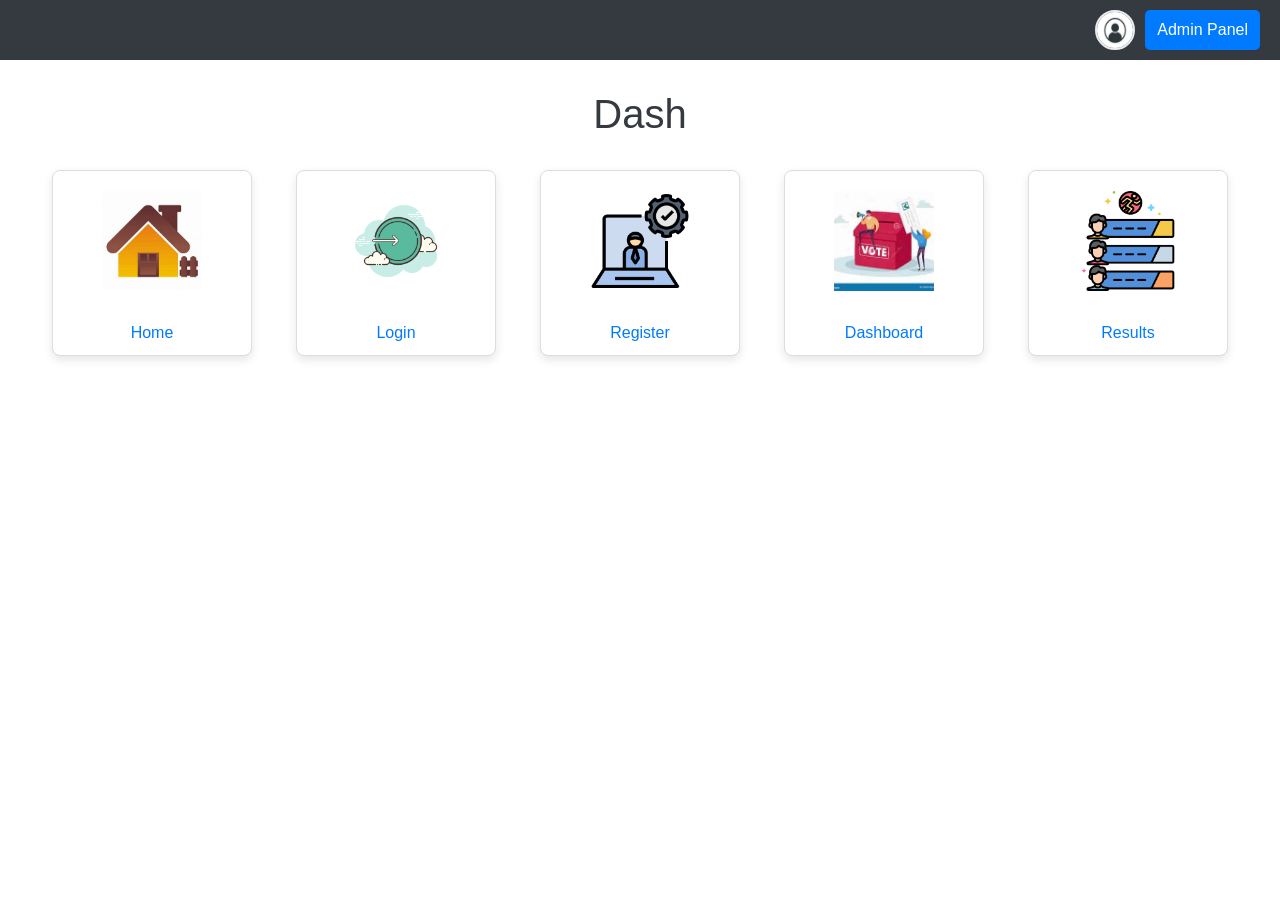
<file: index.html>
<!DOCTYPE html>
<html lang="en">
<head>
    <meta charset="UTF-8">
    <meta name="viewport" content="width=device-width, initial-scale=1.0">
    <title>File Viewer and Admin Section</title>
    <link rel="stylesheet" href="https://stackpath.bootstrapcdn.com/bootstrap/4.5.2/css/bootstrap.min.css">
    <style>
        body {
            font-family: 'Arial', sans-serif;
            margin: 0;
            display: flex;
            flex-direction: column;
            min-height: 100vh;
            background-color: #f4f4f9;
        }
        .header {
            display: flex;
            justify-content: flex-end;
            align-items: center;
            background-color: #343a40;
            color: #fff;
            padding: 10px 20px;
            box-shadow: 0 4px 10px rgba(0,0,0,0.1);
        }
        .admin-section {
            display: flex;
            align-items: center;
        }
        .admin-image {
            width: 40px;
            height: 40px;
            margin-right: 10px;
            border-radius: 50%;
            border: 2px solid #e9ecef;
        }
        .admin-section a {
            color: #fff;
            background-color: #007bff;
            padding: 8px 12px;
            border-radius: 5px;
            text-decoration: none;
            transition: background-color 0.3s;
        }
        .admin-section a:hover {
            background-color: #0056b3;
        }
        .content {
            flex-grow: 1;
            padding: 30px;
            background-color: #ffffff;
            position: relative;
        }
        .content h1 {
            font-size: 2.5rem;
            margin-bottom: 2rem;
            color: #343a40;
            text-align: center;
        }
        .file-boxes {
            display: flex;
            flex-wrap: wrap;
            justify-content: space-around;
            margin-top: 20px;
        }
        .file-box {
            background-color: #ffffff;
            border: 1px solid #ddd;
            border-radius: 8px;
            box-shadow: 0 4px 10px rgba(0,0,0,0.1);
            width: 200px;
            text-align: center;
            margin-bottom: 20px;
            transition: box-shadow 0.3s, transform 0.3s;
        }
        .file-box img {
            width: 100px;
            height: 100px;
            object-fit: cover;
            margin: 20px auto;
        }
        .file-box p {
            font-size: 1rem;
            color: #007bff;
            margin: 10px 0;
        }
        .file-box:hover {
            box-shadow: 0 8px 20px rgba(0,0,0,0.2);
            transform: scale(1.05);
        }
    </style>
</head>
<body>
    <!-- Header -->
    <div class="header">
        <div class="admin-section">
            <img src="admin.jpg" alt="Admin Image" class="admin-image">
            <a href="http://localhost/phpmyadmin/index.php?route=/sql&pos=0&db=voting&table=user" target="_blank">Admin Panel</a>
        </div>
    </div>

    <!-- Content Section -->
    <div class="content">
        <h1>Dash</h1>
        <div class="file-boxes">
            <div class="file-box" data-file="home.html">
                <a href="home.html" target="_blank">
                    <img src="icons/home.jpg" alt="Home">
                    <p>Home</p>
                </a>
            </div>
            <div class="file-box" data-file="login.html">
                <a href="login.html" target="_blank">
                    <img src="icons/login.png" alt="Login">
                    <p>Login</p>
                </a>
            </div>
            <div class="file-box" data-file="routes/register.html">
                <a href="routes/register.html" target="_blank">
                    <img src="icons/register.png" alt="Register">
                    <p>Register</p>
                </a>
            </div>
            <div class="file-box" data-file="routes/dashboard.php">
                <a href="routes/dashboard.php" target="_blank">
                    <img src="icons/dashboard.jpg" alt="Dashboard">
                    <p>Dashboard</p>
                </a>
            </div>
            <div class="file-box" data-file="routes/results.php">
                <a href="routes/results.php" target="_blank">
                    <img src="icons/results.png" alt="Results">
                    <p>Results</p>
                </a>
            </div>
        </div>
    </div>
</body>
</html>
</file>
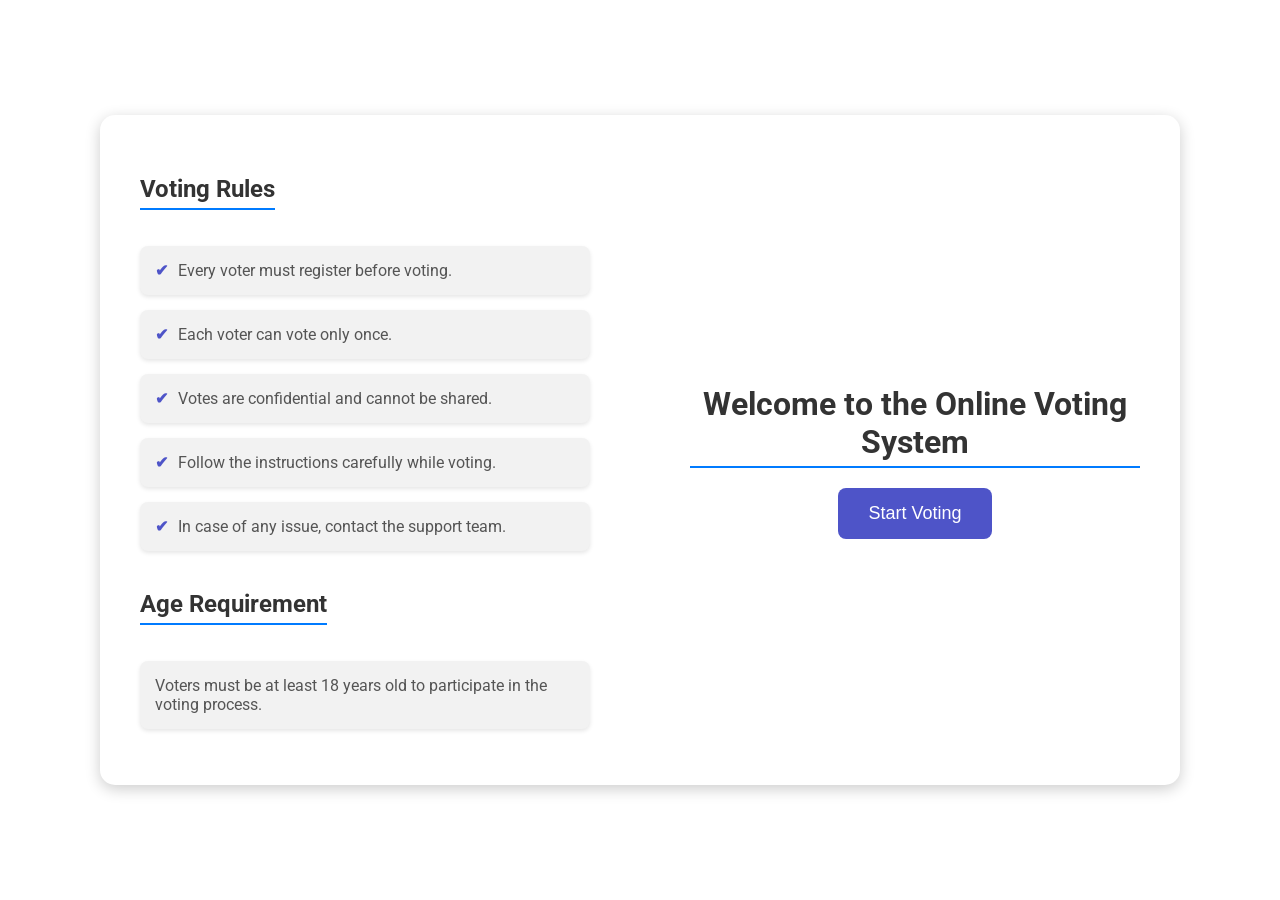
<file: home.html>
<!DOCTYPE html>
<html lang="en">
<head>
    <meta charset="UTF-8">
    <meta name="viewport" content="width=device-width, initial-scale=1.0">
    <title>Online Voting System - Home</title>
    <style>
        @import url('https://fonts.googleapis.com/css2?family=Roboto:wght@400;500;700&display=swap');
        
        body {
            font-family: 'Roboto', sans-serif;
            margin: 0;
            padding: 0;
            display: flex;
            justify-content: center;
            align-items: center;
            height: 100vh;
            color: #333;
        }
        .container {
            display: flex;
            justify-content: space-between;
            align-items: flex-start;
            padding: 40px;
            border-radius: 15px;
            box-shadow: 0 4px 15px rgba(0, 0, 0, 0.2);
            width: 80%;
            max-width: 1000px;
            background-color: #fff;
            color: #333;
        }
        .rules, .welcome {
            width: 45%;
        }
        .rules h2, .welcome h1, .age-description h2 {
            color: #333;
            margin-bottom: 20px;
            border-bottom: 2px solid #007bff;
            display: inline-block;
            padding-bottom: 5px;
        }
        .rules ul {
            list-style-type: none;
            padding-left: 0;
        }
        .rules li {
            margin-bottom: 15px;
            color: #555;
            background: #f2f2f2;
            padding: 15px;
            border-radius: 8px;
            display: flex;
            align-items: center;
            box-shadow: 0 2px 4px rgba(0, 0, 0, 0.1);
        }
        .rules li::before {
            content: '✔';
            color: #4e54c8;
            font-weight: bold;
            margin-right: 10px;
        }
        .age-description {
            margin-top: 20px;
        }
        .age-description p {
            color: #555;
            background: #f2f2f2;
            padding: 15px;
            border-radius: 8px;
            box-shadow: 0 2px 4px rgba(0, 0, 0, 0.1);
        }
        .welcome {
            text-align: center;
        }
        .welcome button {
            padding: 15px 30px;
            background-color: #4e54c8;
            color: #fff;
            border: none;
            border-radius: 8px;
            cursor: pointer;
            font-size: 18px;
            font-weight: 500;
            transition: background-color 0.3s, transform 0.3s;
        }
        .welcome button:hover {
            background-color: #3b3b98;
            transform: scale(1.05);
        }
    </style>
</head>
<body>
    <div class="container">
        <div class="rules">
            <h2>Voting Rules</h2>
            <ul>
                <li>Every voter must register before voting.</li>
                <li>Each voter can vote only once.</li>
                <li>Votes are confidential and cannot be shared.</li>
                <li>Follow the instructions carefully while voting.</li>
                <li>In case of any issue, contact the support team.</li>
            </ul>
            <div class="age-description">
                <h2>Age Requirement</h2>
                <p>Voters must be at least 18 years old to participate in the voting process.</p>
            </div>
        </div>
        <div class="welcome">
            <br><br><br> <br><br><br> <br><br><br> <br><br>
            <h1>Welcome to the Online Voting System</h1>
            <button onclick="window.location.href='index.html'">Start Voting</button>
        </div>
    </div>
</body>
</html>
</file>
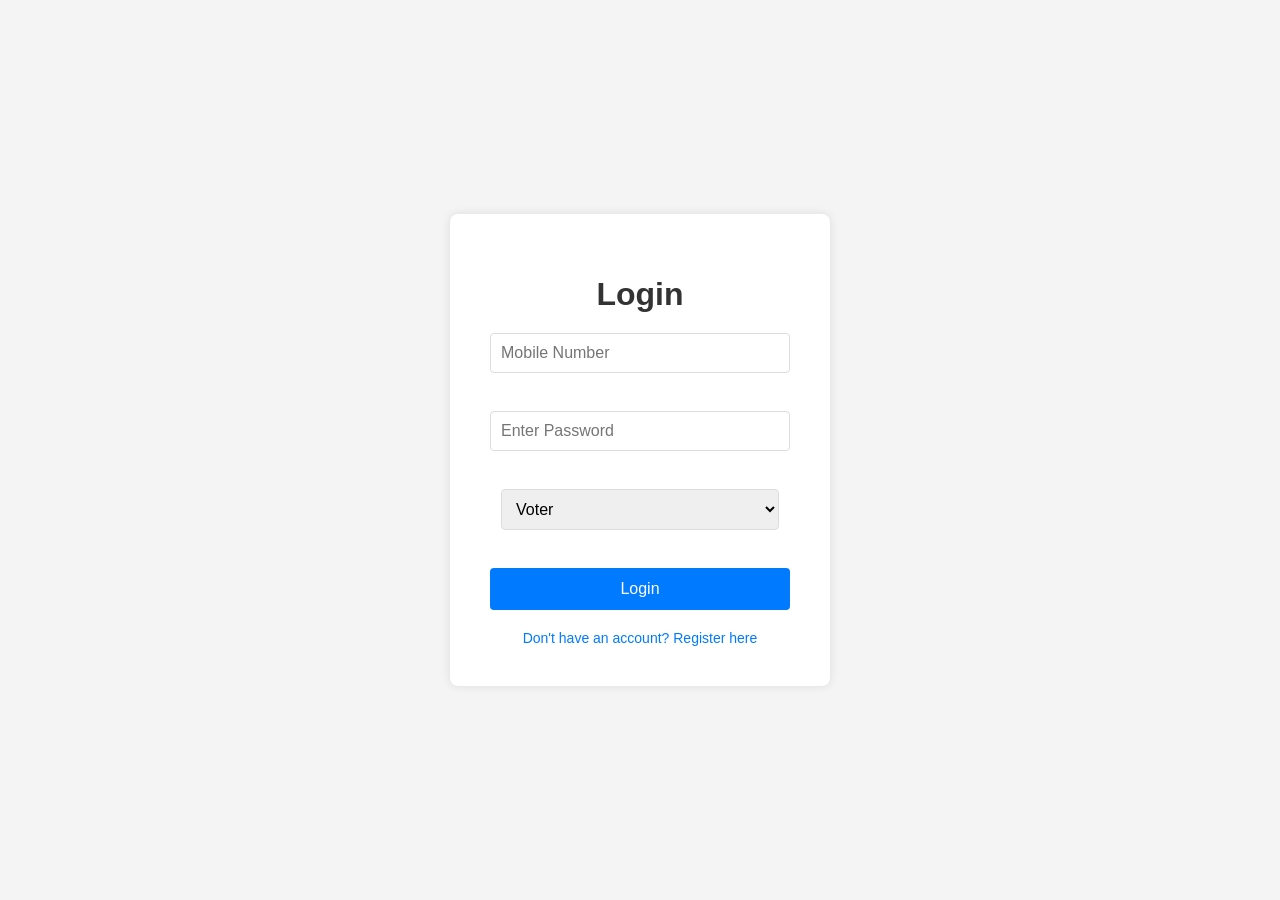
<file: login.html>
<!DOCTYPE html>
<html lang="en">
<head>
    <meta charset="UTF-8">
    <meta name="viewport" content="width=device-width, initial-scale=1.0">
    <title>Login</title>
    <style>
        body {
            font-family: Arial, sans-serif;
            background-color: #f4f4f4;
            margin: 0;
            padding: 0;
            display: flex;
            justify-content: center;
            align-items: center;
            height: 100vh;
        }
        .container {
            background-color: #fff;
            padding: 40px;
            border-radius: 8px;
            box-shadow: 0 0 10px rgba(0, 0, 0, 0.1);
            width: 300px;
            max-width: 80%;
            text-align: center;
        }
        h1 {
            margin-bottom: 20px;
            color: #333;
        }
        input[type="number"], input[type="password"], select {
            width: calc(100% - 22px);
            padding: 10px;
            margin-bottom: 20px;
            border: 1px solid #ddd;
            border-radius: 4px;
            font-size: 16px;
        }
        button {
            width: 100%;
            padding: 12px;
            background-color: #007bff;
            color: #fff;
            border: none;
            border-radius: 4px;
            cursor: pointer;
            font-size: 16px;
            transition: background-color 0.3s;
        }
        button:hover {
            background-color: #0056b3;
        }
        .register-link {
            margin-top: 20px;
            display: block;
            text-align: center;
            color: #007bff;
            text-decoration: none;
            font-size: 14px;
        }
        .register-link:hover {
            text-decoration: underline;
        }
    </style>
</head>
<body>
    <div class="container">
        <h1>Login</h1>
        <form action="api/login.php" method="POST">
            <input type="number" name="mobile" placeholder="Mobile Number" required><br><br>
            <input type="password" name="password" placeholder="Enter Password" required><br><br>
            <select name="role" required>
                <option value="1">Voter</option>
                <option value="2">Group</option>
            </select><br><br>
            <button type="submit">Login</button>
        </form>
        <a href="routes/register.html" class="register-link">Don't have an account? Register here</a>
    </div>
</body>
</html>
</file>
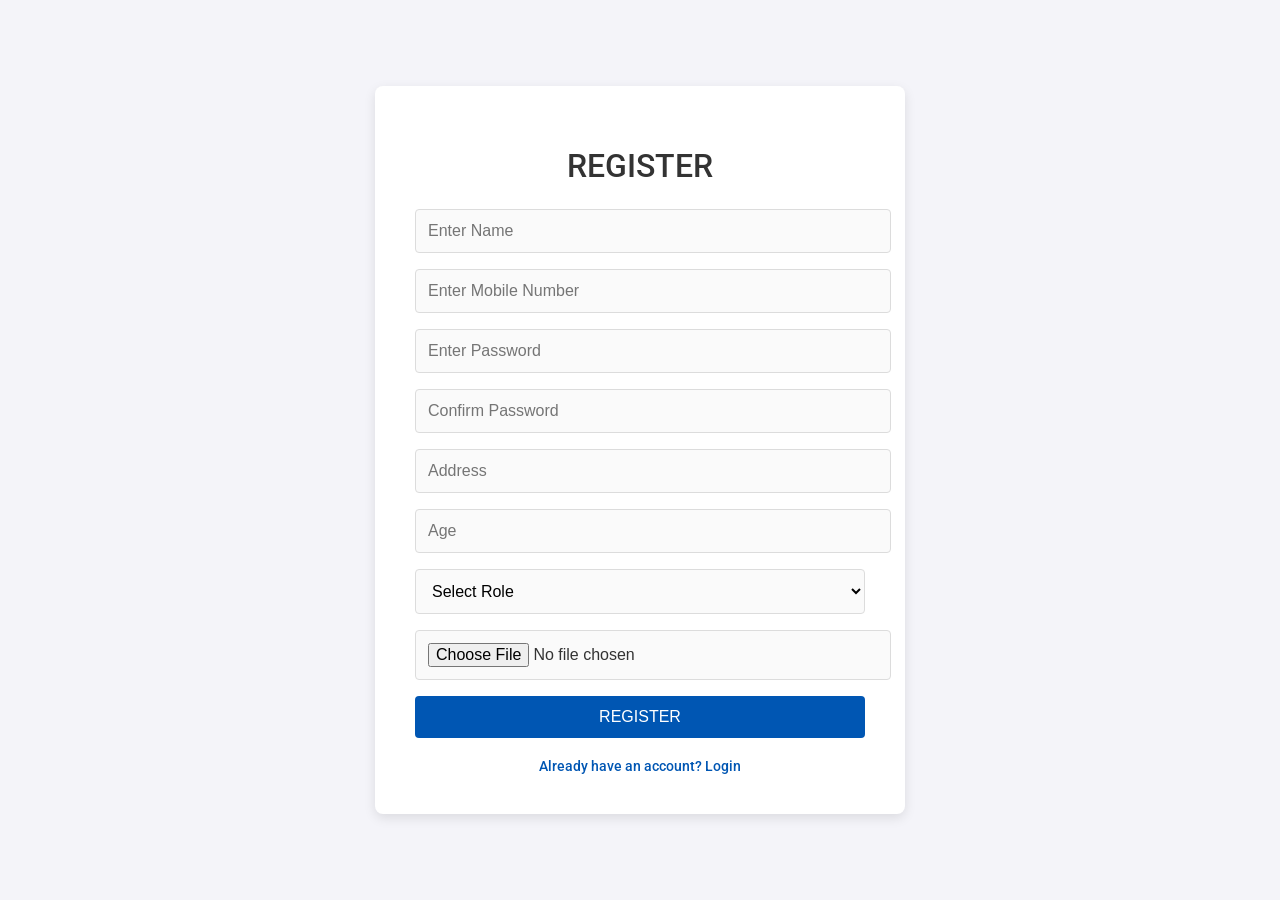
<file: routes/register.html>
<!DOCTYPE html>
<html lang="en">
<head>
    <meta charset="UTF-8">
    <meta name="viewport" content="width=device-width, initial-scale=1.0">
    <title>Register</title>
    <style>
        @import url('https://fonts.googleapis.com/css2?family=Roboto:wght@400;500;700&display=swap');

        body {
            font-family: 'Roboto', sans-serif;
            background: #f4f4f9;
            margin: 0;
            padding: 0;
            display: flex;
            justify-content: center;
            align-items: center;
            height: 100vh;
            color: #333;
        }
        .container {
            background-color: #ffffff;
            padding: 40px;
            border-radius: 8px;
            box-shadow: 0 4px 12px rgba(0, 0, 0, 0.1);
            max-width: 450px;
            width: 100%;
        }
        h1 {
            margin-bottom: 24px;
            color: #333;
            text-align: center;
            text-transform: uppercase;
            font-weight: 500;
        }
        input[type="text"], input[type="password"], input[type="number"], textarea, select, input[type="file"] {
            width: 100%;
            padding: 12px;
            margin-bottom: 16px;
            border: 1px solid #dcdcdc;
            border-radius: 4px;
            font-size: 16px;
            background-color: #fafafa;
            transition: border-color 0.3s;
        }
        input[type="text"]:focus, input[type="password"]:focus, input[type="number"]:focus, textarea:focus, select:focus, input[type="file"]:focus {
            outline: none;
            border-color: #0056b3;
        }
        button {
            width: 100%;
            padding: 12px;
            background-color: #0056b3;
            color: #ffffff;
            border: none;
            border-radius: 4px;
            cursor: pointer;
            font-size: 16px;
            text-transform: uppercase;
            transition: background-color 0.3s, transform 0.3s;
        }
        button:hover {
            background-color: #004494;
            transform: scale(1.03);
        }
        .login-link {
            display: block;
            text-align: center;
            margin-top: 20px;
            color: #0056b3;
            text-decoration: none;
            font-size: 14px;
            font-weight: 500;
        }
        .login-link:hover {
            text-decoration: underline;
        }
    </style>
</head>
<body>
    <div class="container">
        <h1>Register</h1>
        <form action="../api/register.php" method="POST" enctype="multipart/form-data">
            <input type="text" name="name" placeholder="Enter Name" required>
            <input type="number" name="mobile" placeholder="Enter Mobile Number" required>
            <input type="password" name="password" placeholder="Enter Password" required>
            <input type="password" name="cpassword" placeholder="Confirm Password" required>
            <input type="text" name="address" placeholder="Address" required>
            <input type="number" name="age" placeholder="Age" required>
            <select name="role" required>
                <option value="" disabled selected>Select Role</option>
                <option value="1">Voter</option>
                <option value="2">Group</option>
            </select>
            <input type="file" name="photo" accept="image/*" required>
            <button type="submit">Register</button>
        </form>
        <a href="../login.html" class="login-link">Already have an account? Login</a>
    </div>
</body>
</html>
</file>
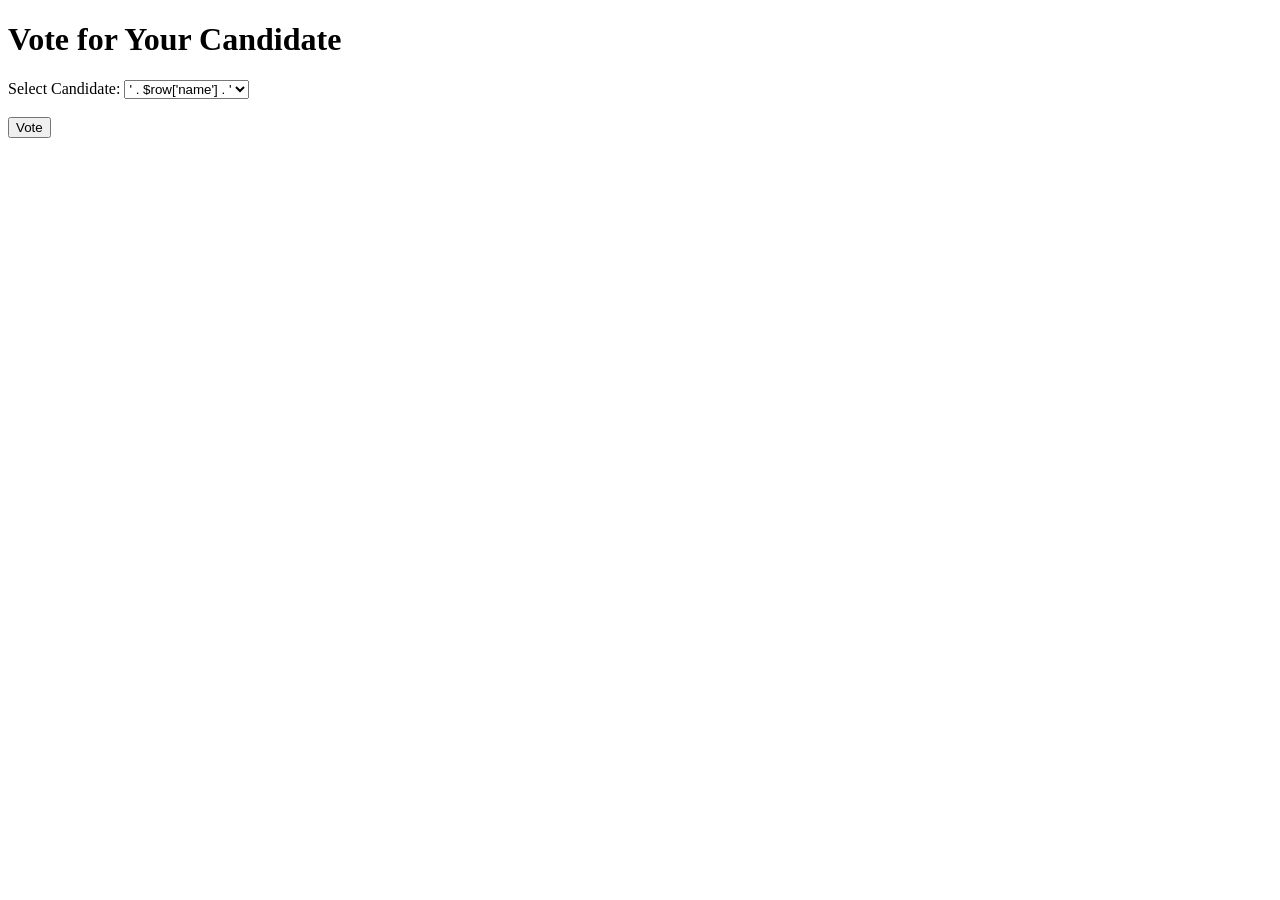
<file: routes/vote.html>
<!DOCTYPE html>
<html lang="en">
<head>
    <meta charset="UTF-8">
    <title>Vote</title>
</head>
<body>
    <h1>Vote for Your Candidate</h1>
    <form action="api/vote.php" method="post">
        <label for="candidate">Select Candidate:</label>
        <select name="candidate_id" id="candidate">
            <!-- Populate this with candidate options from the database -->
            <?php
            include("connect.php");
            $result = $connect->query("SELECT id, name FROM user WHERE role = 2");
            while ($row = $result->fetch_assoc()) {
                echo '<option value="' . $row['id'] . '">' . $row['name'] . '</option>';
            }
            ?>
        </select>
        <br><br>
        <button type="submit" name="vote">Vote</button>
    </form>
</body>
</html>
</file>
